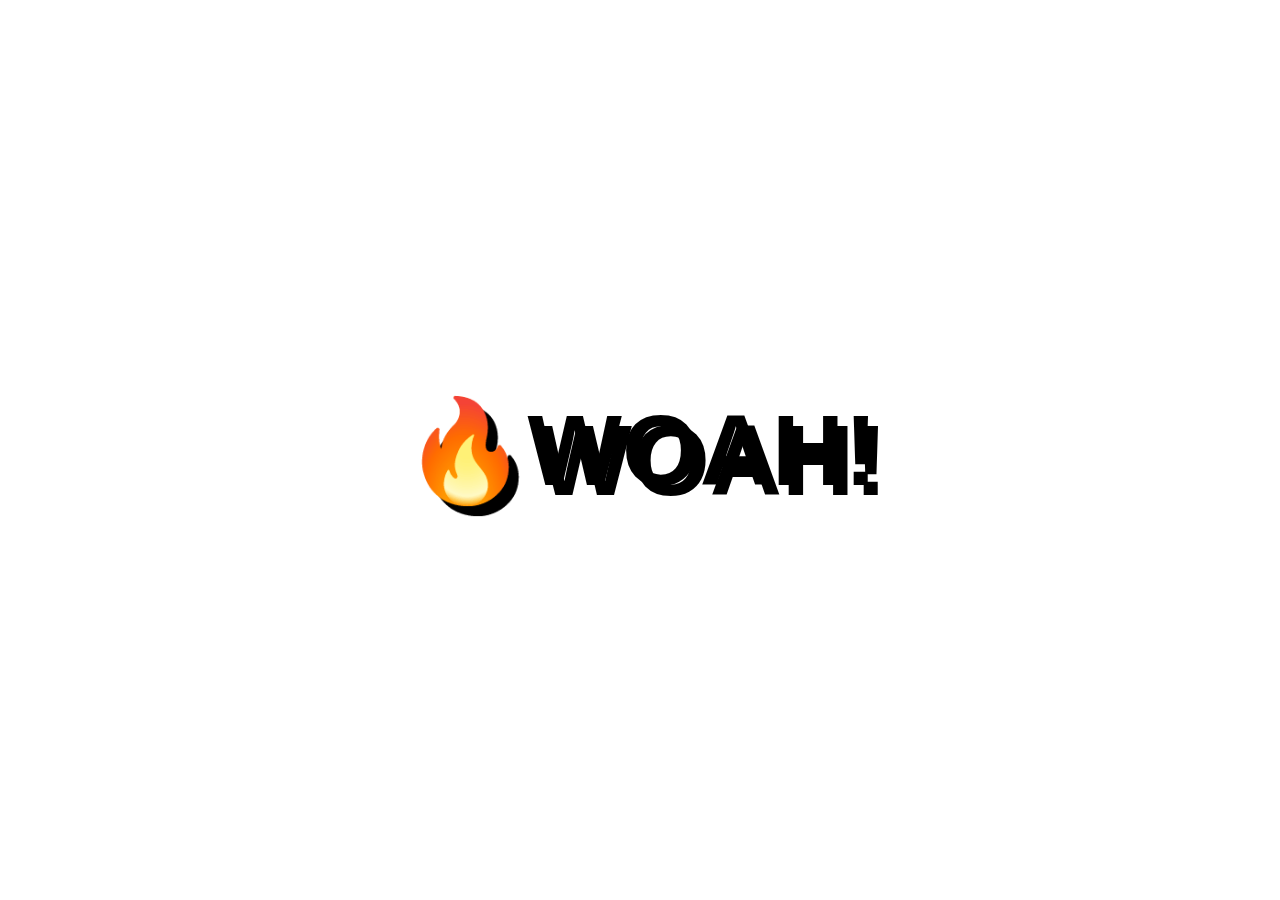
<file: Day 16/index.html>
<!DOCTYPE html>
<html lang="en">

<head>
  <meta charset="UTF-8">
  <title>Mouse Shadow</title>
</head>

<body>

  <div class="hero">
    <h1 contenteditable>🔥WOAH!</h1>
  </div>

  <style>
    html {
      color: black;
      font-family: sans-serif;
    }

    body {
      margin: 0;
    }

    .hero {
      min-height: 100vh;
      display: flex;
      justify-content: center;
      align-items: center;
      color: black;
    }

    h1 {
      text-shadow: 10px 10px 0 rgba(0, 0, 0, 1);
      font-size: 100px;
    }
  </style>

  <script>
    const woah = document.querySelector('h1');
    const hero = document.querySelector('.hero')
    const walk = 500;

    function shadow(event) {
      console.log(event)
      const { offsetHeight: height, offsetWidth: width } = hero;
      let { offsetX: x, offsetY: y } = event;

      if (this !== event.target) {
        x = x + event.target.offsetLeft;
        y = y + event.target.offsetTop;
      }

      const xWalk = Math.round((x / width * walk) - (walk / 2));
      const yWalk = Math.round((y / height * walk) - (walk / 2));

      woah.style.textShadow = `${xWalk}px ${yWalk}px 0 rgba(255,0,255,0.7),
      ${xWalk * -1}px ${yWalk}px 0 rgba(0,255,255,0.7),
      ${yWalk}px ${xWalk * -1}px 0 rgba(0,255,0,0.7),
      ${yWalk * -1}px ${xWalk}px 0 rgba(0,0,255,0.7)`;
    }

    hero.addEventListener('mousemove', shadow)
  </script>
</body>

</html>
</file>
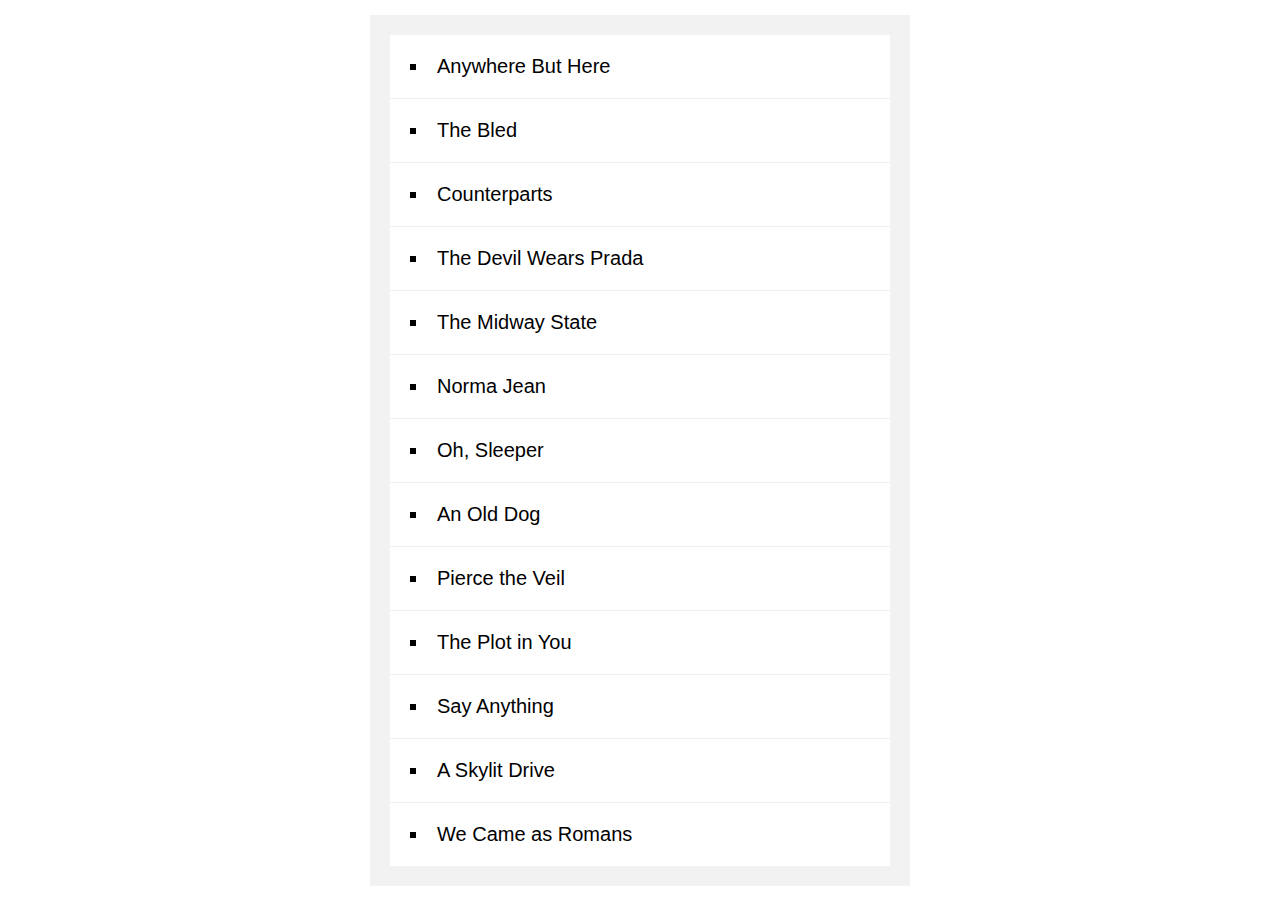
<file: Day 17/index.html>
<!DOCTYPE html>
<html lang="en">

<head>
  <meta charset="UTF-8">
  <title>Sort Without Articles</title>
</head>

<body>

  <style>
    body {
      margin: 0;
      font-family: sans-serif;
      background: url("https://source.unsplash.com/nDqA4d5NL0k/2000x2000");
      background-size: cover;
      display: flex;
      align-items: center;
      min-height: 100vh;
    }

    #bands {
      list-style: inside square;
      font-size: 20px;
      background: white;
      width: 500px;
      margin: auto;
      padding: 0;
      box-shadow: 0 0 0 20px rgba(0, 0, 0, 0.05);
    }

    #bands li {
      border-bottom: 1px solid #efefef;
      padding: 20px;
    }

    #bands li:last-child {
      border-bottom: 0;
    }

    a {
      color: #ffc600;
      text-decoration: none;
    }
  </style>

  <ul id="bands"></ul>

  <script>
    const bands = ['The Plot in You', 'The Devil Wears Prada', 'Pierce the Veil', 'Norma Jean', 'The Bled', 'Say Anything', 'The Midway State', 'We Came as Romans', 'Counterparts', 'Oh, Sleeper', 'A Skylit Drive', 'Anywhere But Here', 'An Old Dog'];

    function compare(a, b) {
      let aBand = a.toLowerCase();
      let bBand = b.toLowerCase();

      aBand = removeArticles(aBand);
      bBand = removeArticles(bBand);

      if (aBand > bBand) return 1;
      if (aBand < bBand) return -1;
      return 0;
    }

    function removeArticles(band) {
      const splitBand = band.split(" ");
      if (splitBand.length <= 1) return band;
      if (splitBand[0] === 'a' || splitBand[0] === 'an' || splitBand[0] === 'the') {
        return splitBand.splice(1).join(" ");
      }
      return band;
    }

    const sorted = bands.sort(compare);
    console.log(sorted);

    document.querySelector('#bands').innerHTML =
      sorted
        .map(band => `<li>${band}</li>`)
        .join('');

    console.log(sorted);
  </script>

</body>

</html>
</file>
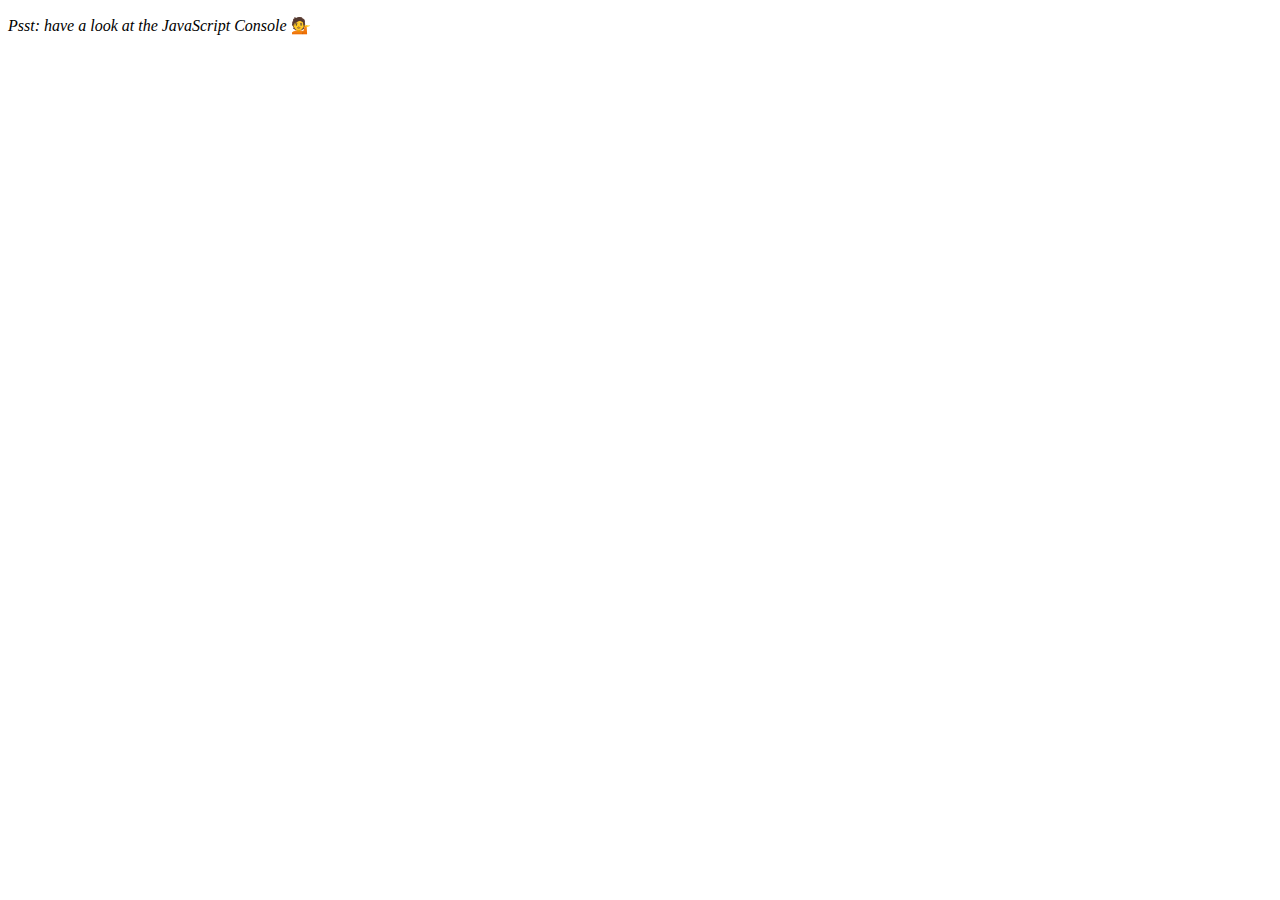
<file: Day 4/index.html>
<!DOCTYPE html>
<html lang="en">
<head>
  <meta charset="UTF-8">
  <title>Array Cardio 💪</title>
</head>
<body>
  <p><em>Psst: have a look at the JavaScript Console</em> 💁</p>
  <script>
    // Get your shorts on - this is an array workout!
    // ## Array Cardio Day 1

    // Some data we can work with

    const inventors = [
      { first: 'Albert', last: 'Einstein', year: 1879, passed: 1955 },
      { first: 'Isaac', last: 'Newton', year: 1643, passed: 1727 },
      { first: 'Galileo', last: 'Galilei', year: 1564, passed: 1642 },
      { first: 'Marie', last: 'Curie', year: 1867, passed: 1934 },
      { first: 'Johannes', last: 'Kepler', year: 1571, passed: 1630 },
      { first: 'Nicolaus', last: 'Copernicus', year: 1473, passed: 1543 },
      { first: 'Max', last: 'Planck', year: 1858, passed: 1947 },
      { first: 'Katherine', last: 'Blodgett', year: 1898, passed: 1979 },
      { first: 'Ada', last: 'Lovelace', year: 1815, passed: 1852 },
      { first: 'Sarah E.', last: 'Goode', year: 1855, passed: 1905 },
      { first: 'Lise', last: 'Meitner', year: 1878, passed: 1968 },
      { first: 'Hanna', last: 'Hammarström', year: 1829, passed: 1909 }
    ];

    const people = [
      'Bernhard, Sandra', 'Bethea, Erin', 'Becker, Carl', 'Bentsen, Lloyd', 'Beckett, Samuel', 'Blake, William', 'Berger, Ric', 'Beddoes, Mick', 'Beethoven, Ludwig',
      'Belloc, Hilaire', 'Begin, Menachem', 'Bellow, Saul', 'Benchley, Robert', 'Blair, Robert', 'Benenson, Peter', 'Benjamin, Walter', 'Berlin, Irving',
      'Benn, Tony', 'Benson, Leana', 'Bent, Silas', 'Berle, Milton', 'Berry, Halle', 'Biko, Steve', 'Beck, Glenn', 'Bergman, Ingmar', 'Black, Elk', 'Berio, Luciano',
      'Berne, Eric', 'Berra, Yogi', 'Berry, Wendell', 'Bevan, Aneurin', 'Ben-Gurion, David', 'Bevel, Ken', 'Biden, Joseph', 'Bennington, Chester', 'Bierce, Ambrose',
      'Billings, Josh', 'Birrell, Augustine', 'Blair, Tony', 'Beecher, Henry', 'Biondo, Frank'
    ];

    // Array.prototype.filter()
    // 1. Filter the list of inventors for those who were born in the 1500's

    const filtered = inventors.filter( inventor => inventor.year >= 1500 && inventor.year < 1600 )

    console.log(filtered)

    // Array.prototype.map()
    // 2. Give us an array of the inventors first and last names

    const mapped = inventors.map(inventor => `${inventor.first} ${inventor.last}`);
    console.log(mapped);


    // Array.prototype.sort()
    // 3. Sort the inventors by birthdate, oldest to youngest

    const sorted = inventors.sort((a, b) => a.year - b.year);
    console.log(sorted);

    // Array.prototype.reduce()
    // 4. How many years did all the inventors live all together?
    const initialValue = 0;
    const reduced = inventors.reduce((previousValue, currentValue) =>
      previousValue + (currentValue.passed - currentValue.year),
      // 0 + 42
      // 42 + 70
      initialValue
      );
    console.log(reduced);

    // 5. Sort the inventors by years lived
      const inventors_sorted = inventors.sort((a, b) => (a.passed - a.year) - (b.passed - b.year))
      console.log(inventors_sorted);


    // 6. create a list of Boulevards in Paris that contain 'de' anywhere in the name
    // https://en.wikipedia.org/wiki/Category:Boulevards_in_Paris

    // const category = document.querySelector('.mw-category')
    // const links = Array.from(category.querySelectorAll('a'))

    // const filtered_links = links
    //                         .map(link => link.textContent)
    //                         .filter(streetName => streetName.includes('de'))

    // 7. sort Exercise
    // Sort the people alphabetically by last name

      const people_sorted = people.sort()

      console.log(people_sorted)

    // 8. Reduce Exercise
    // Sum up the instances of each of these
    const data = ['car', 'car', 'truck', 'truck', 'bike', 'walk', 'car', 'van', 'bike', 'walk', 'car', 'van', 'car', 'truck' ];

    const reduced_data = data.reduce(function (data_array, data_type) {
      if (data_type in data_array) {
        data_array[data_type]++
      } else {
        data_array[data_type] = 1;
      }
      return data_array
    }, {});

    const data_reduced = data.reduce(function(obj, item) {
      if (!obj[item]) {
        obj[item] = 0;
      }
      obj[item]++
      return obj;
    }, {})

    console.log(reduced_data)
    console.log(data_reduced)



  </script>
</body>
</html>
</file>
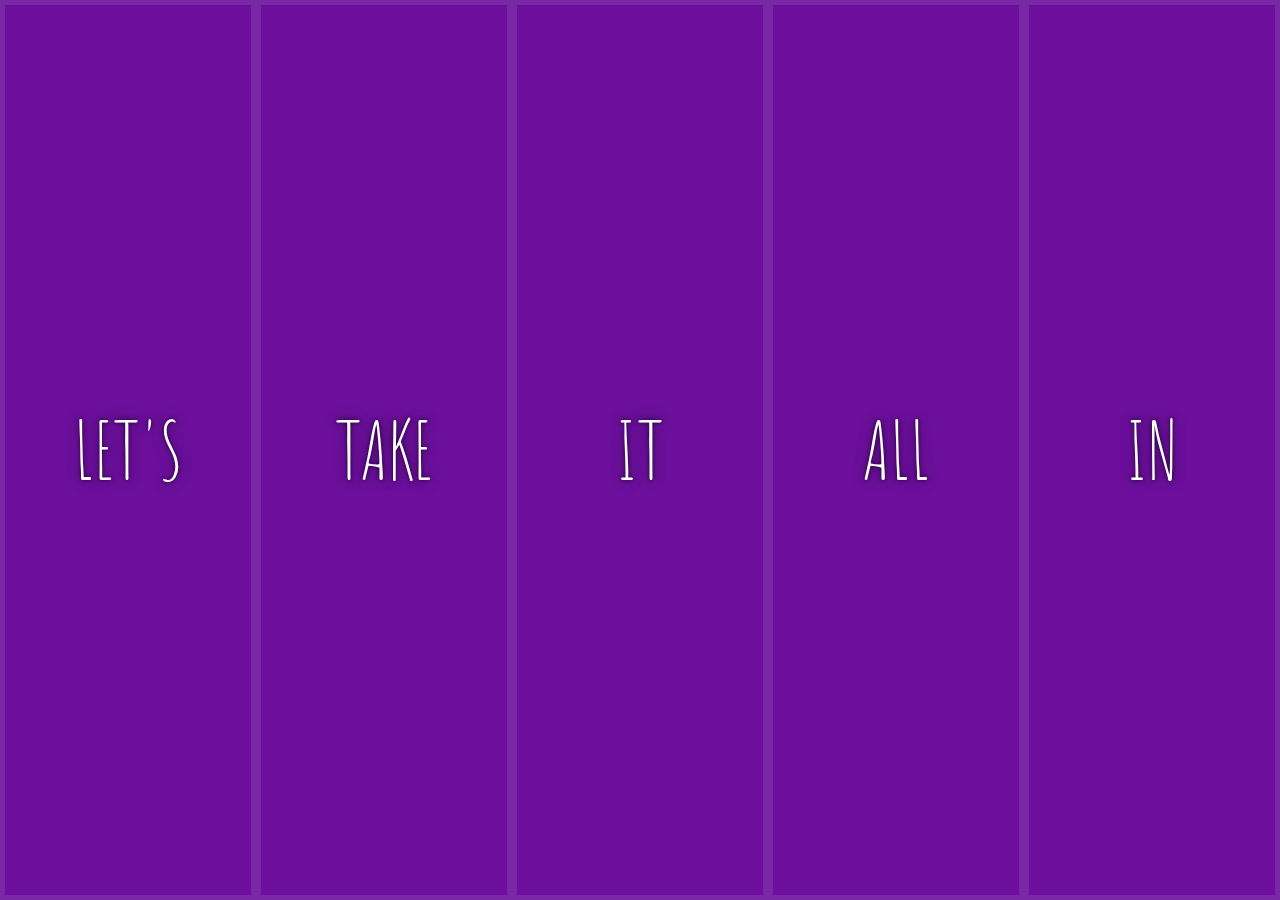
<file: Day 5/index.html>
<!DOCTYPE html>
<html lang="en">

<head>
  <meta charset="UTF-8">
  <title>Flex Panels 💪</title>
  <link href='https://fonts.googleapis.com/css?family=Amatic+SC' rel='stylesheet' type='text/css'>
</head>

<body>
  <style>
    html {
      box-sizing: border-box;
      background: #ffc600;
      font-family: 'helvetica neue';
      font-size: 20px;
      font-weight: 200;
    }

    body {
      margin: 0;
    }

    *,
    *:before,
    *:after {
      box-sizing: inherit;
    }

    .panels {
      min-height: 100vh;
      overflow: hidden;
      display: flex;
    }

    .panel {
      background: #6B0F9C;
      box-shadow: inset 0 0 0 5px rgba(255, 255, 255, 0.1);
      color: white;
      text-align: center;
      align-items: center;
      /* Safari transitionend event.propertyName === flex */
      /* Chrome + FF transitionend event.propertyName === flex-grow */
      transition:
        font-size 0.7s cubic-bezier(0.61, -0.19, 0.7, -0.11),
        flex 0.7s cubic-bezier(0.61, -0.19, 0.7, -0.11),
        background 0.2s;
      font-size: 20px;
      background-size: cover;
      background-position: center;
      flex: 1;
      justify-content: center;
      display: flex;
      flex-direction: column;
    }

    .panel1 {
      background-image: url(https://source.unsplash.com/gYl-UtwNg_I/1500x1500);
    }

    .panel2 {
      background-image: url(https://source.unsplash.com/rFKUFzjPYiQ/1500x1500);
    }

    .panel3 {
      background-image: url(https://images.unsplash.com/photo-1465188162913-8fb5709d6d57?ixlib=rb-0.3.5&q=80&fm=jpg&crop=faces&cs=tinysrgb&w=1500&h=1500&fit=crop&s=967e8a713a4e395260793fc8c802901d);
    }

    .panel4 {
      background-image: url(https://source.unsplash.com/ITjiVXcwVng/1500x1500);
    }

    .panel5 {
      background-image: url(https://source.unsplash.com/3MNzGlQM7qs/1500x1500);
    }

    /* Flex Items */
    .panel>* {
      margin: 0;
      width: 100%;
      transition: transform 0.5s;
      flex: 1 0 auto;
      display: flex;
      justify-content: center;
      align-items: center;
    }

    .panel>*:first-child {
      transform: translateY(-100%);
    }

    .panel.open-active>*:first-child {
      transform: translateY(0);
    }

    .panel>*:last-child {
      transform: translateY(100%);
    }

    .panel.open-active>*:last-child {
      transform: translateY(0);
    }

    .panel p {
      text-transform: uppercase;
      font-family: 'Amatic SC', cursive;
      text-shadow: 0 0 4px rgba(0, 0, 0, 0.72), 0 0 14px rgba(0, 0, 0, 0.45);
      font-size: 2em;
    }

    .panel p:nth-child(2) {
      font-size: 4em;
    }

    .panel.open {
      flex: 5;
      font-size: 40px;
    }

    @media only screen and (max-width: 600px) {
      .panel p {
        font-size: 1em;
      }
    }
  </style>


  <div class="panels">
    <div class="panel panel1">
      <p>Hey</p>
      <p>Let's</p>
      <p>Dance</p>
    </div>
    <div class="panel panel2">
      <p>Give</p>
      <p>Take</p>
      <p>Receive</p>
    </div>
    <div class="panel panel3">
      <p>Experience</p>
      <p>It</p>
      <p>Today</p>
    </div>
    <div class="panel panel4">
      <p>Give</p>
      <p>All</p>
      <p>You can</p>
    </div>
    <div class="panel panel5">
      <p>Life</p>
      <p>In</p>
      <p>Motion</p>
    </div>
  </div>

  <script>

    const panels = document.querySelectorAll('.panel');
      console.log(panels);

      panels.forEach(panel => panel.addEventListener('click', (event) => {
        panel.classList.toggle('open');
      }));

      panels.forEach(panel => panel.addEventListener('transitionend', (event) => {
        if (event.propertyName.includes('flex')) {
          panel.classList.toggle('open-active');
        }
      }));

  </script>



</body>

</html>
</file>
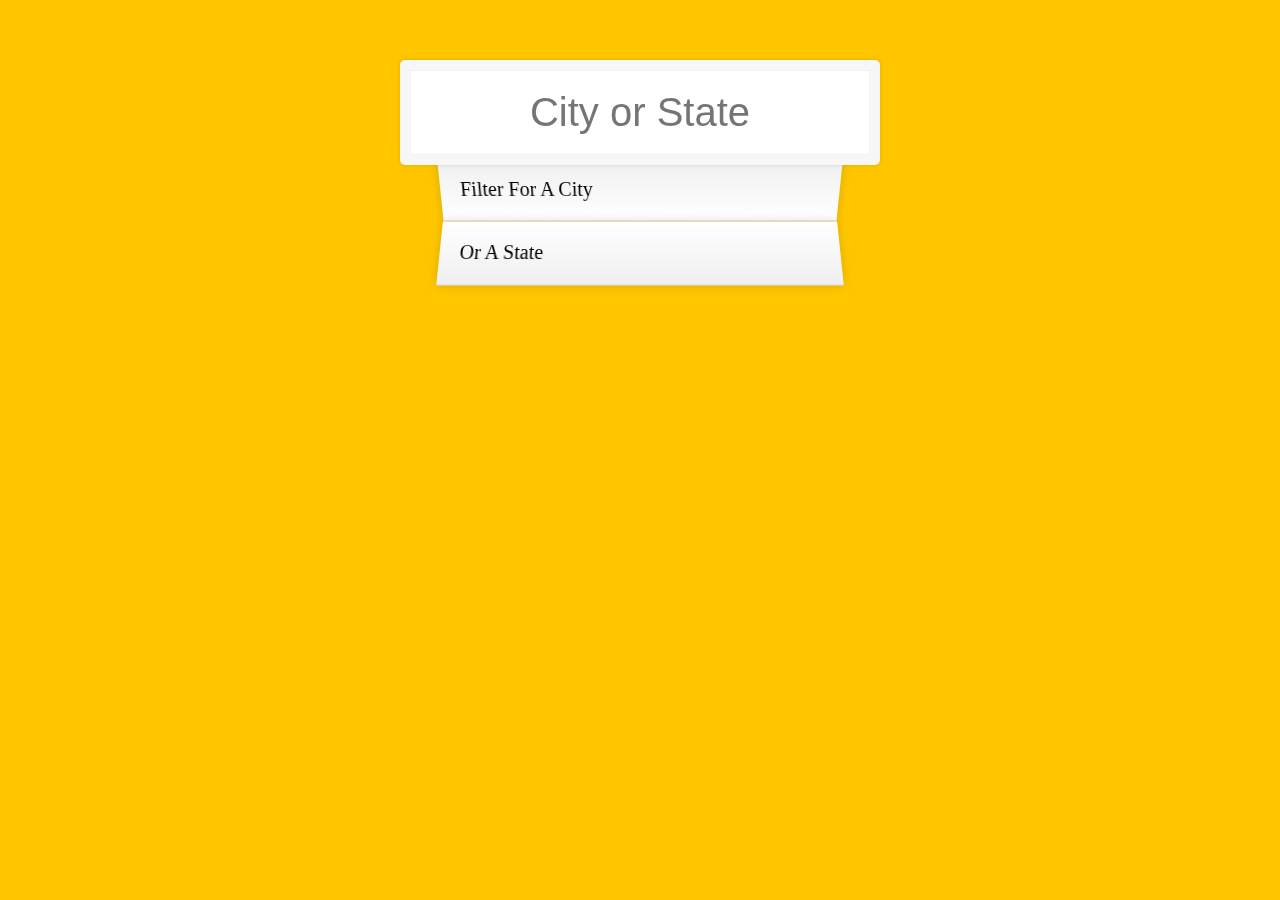
<file: Day 6/index.html>
<!DOCTYPE html>
<html lang="en">

<head>
  <meta charset="UTF-8">
  <title>Type Ahead 👀</title>
  <link rel="stylesheet" href="style.css">
</head>

<body>

  <form class="search-form">
    <input type="text" class="search" placeholder="City or State">
    <ul class="suggestions">
      <li>Filter for a city</li>
      <li>or a state</li>
    </ul>
  </form>
  <script>
    const endpoint = 'https://gist.githubusercontent.com/Miserlou/c5cd8364bf9b2420bb29/raw/2bf258763cdddd704f8ffd3ea9a3e81d25e2c6f6/cities.json';

    // 1. create cities array
    const cities = [];
    // 2. fetch the cities
    fetch(endpoint)
      .then(response => response.json())
      .then((data) => {
        // 3. push the cities into the array
        data.forEach((element) => cities.push(element))

      });

    const form = document.querySelector('.search-form')
    form.addEventListener('keyup', (event) => {
      // find
      const input = event.currentTarget.querySelector('.search');
      const regex = new RegExp(input.value, 'gi');
      const filteredCities = cities.filter(place => place.city.match(regex) || place.state.match(regex));

      // display
      const suggestions = event.currentTarget.querySelector('.suggestions');
      const html = filteredCities.map(place => {
        const cityName = place.city.replace(regex, `<span class="hl">${input.value}</span>`);
        const stateName = place.state.replace(regex, `<span class="hl">${input.value}</span>`);
        // search bar: new
        // results: <li> <span class= name> <span class=hl>new</span> york, <span class=hl>new</span> york </span>
        return `
        <li>
        <span class="name">${cityName}, ${stateName}</span>
        </li>
        `;
      }).join('');
      suggestions.innerHTML = html;
    })



// 4. select the search bar with query selector
// 5. addEventListener to search bar

// 6. keyup event so when we write into the search bar it filters through the cities

  </script>
</body>

</html>
</file>
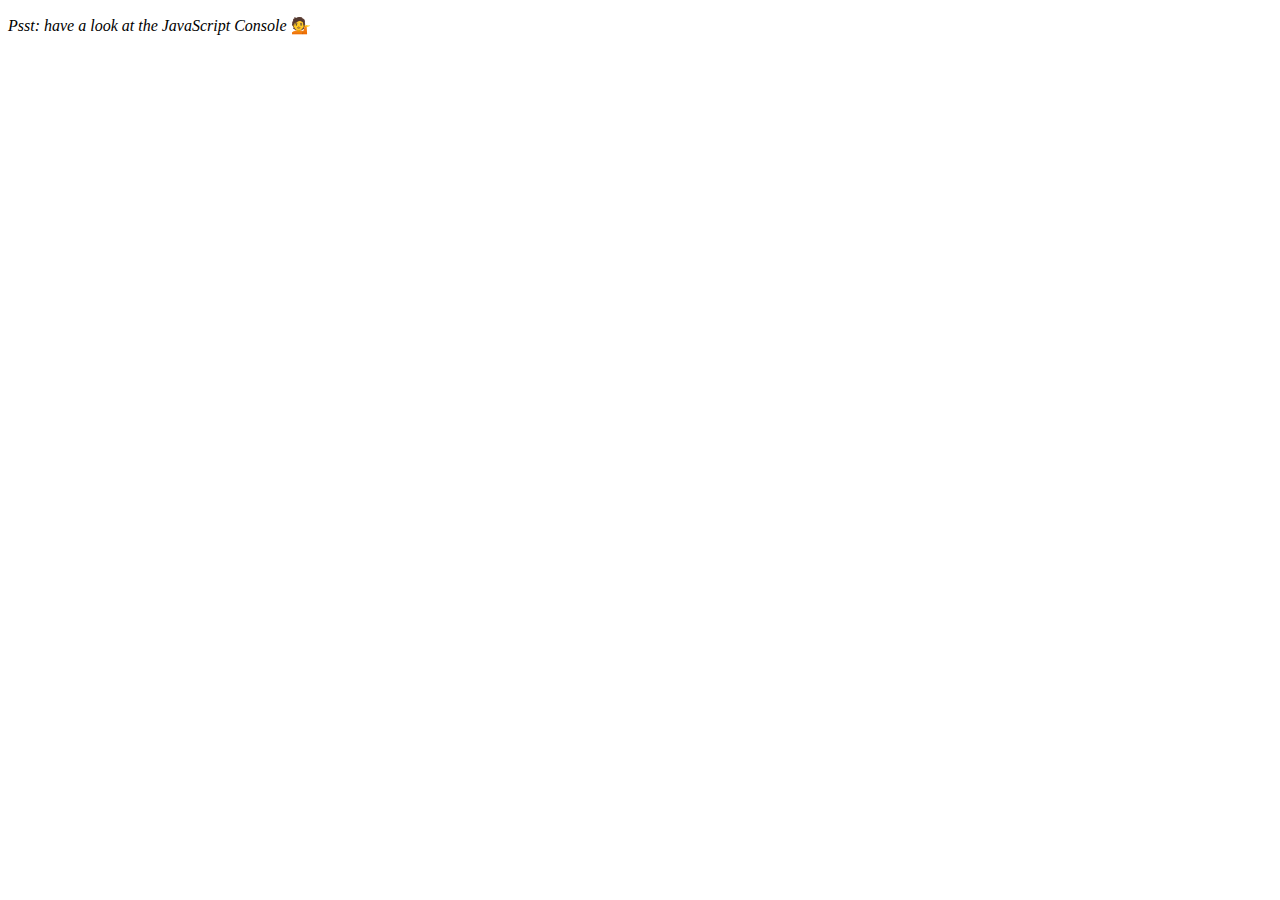
<file: Day 7/index.html>
<!DOCTYPE html>
<html lang="en">

<head>
  <meta charset="UTF-8">
  <title>Array Cardio 💪💪</title>
</head>

<body>
  <p><em>Psst: have a look at the JavaScript Console</em> 💁</p>
  <script>
    // ## Array Cardio Day 2

    const people = [
      { name: 'Wes', year: 1988 },
      { name: 'Kait', year: 1986 },
      { name: 'Irv', year: 1970 },
      { name: 'Lux', year: 2015 }
    ];

    const comments = [
      { text: 'Love this!', id: 523423 },
      { text: 'Super good', id: 823423 },
      { text: 'You are the best', id: 2039842 },
      { text: 'Ramen is my fav food ever', id: 123523 },
      { text: 'Nice Nice Nice!', id: 542328 }
    ];

    // Some and Every Checks
    // Array.prototype.some() // is at least one person 19 or older?
    const isAdult = people.some(function (person) {
      // create current date
      const currentYear = new Date().getFullYear();
      // current date - year
      const age = currentYear - person.year;
      // if the result is =< 19 = true
      if (age >= 19) {
        return true
      }
    })



    // Array.prototype.every() // is everyone 19 or older?

    const everyAdult = people.every(function (person) {
      // create current date
      const currentYear = new Date().getFullYear();
      // current date - year
      const age = currentYear - person.year;
      // if the result is =< 19 = true
      if (age >= 19) {
        return true
      }
    })



    // Array.prototype.find()
    // Find is like filter, but instead returns just the one you are looking for
    // find the comment with the ID of 823423
    const findId = comments.find((comment) => comment.id === 823423)
    console.log(findId)
    // Array.prototype.findIndex()
    // Find the comment with this ID
    const findIndex = comments.findIndex((comment) => comment.id === 823423)
    console.log(findIndex)
    comments.splice(findIndex, 1)
    console.log(comments)
    // delete the comment with the ID of 823423

  </script>
</body>

</html>
</file>
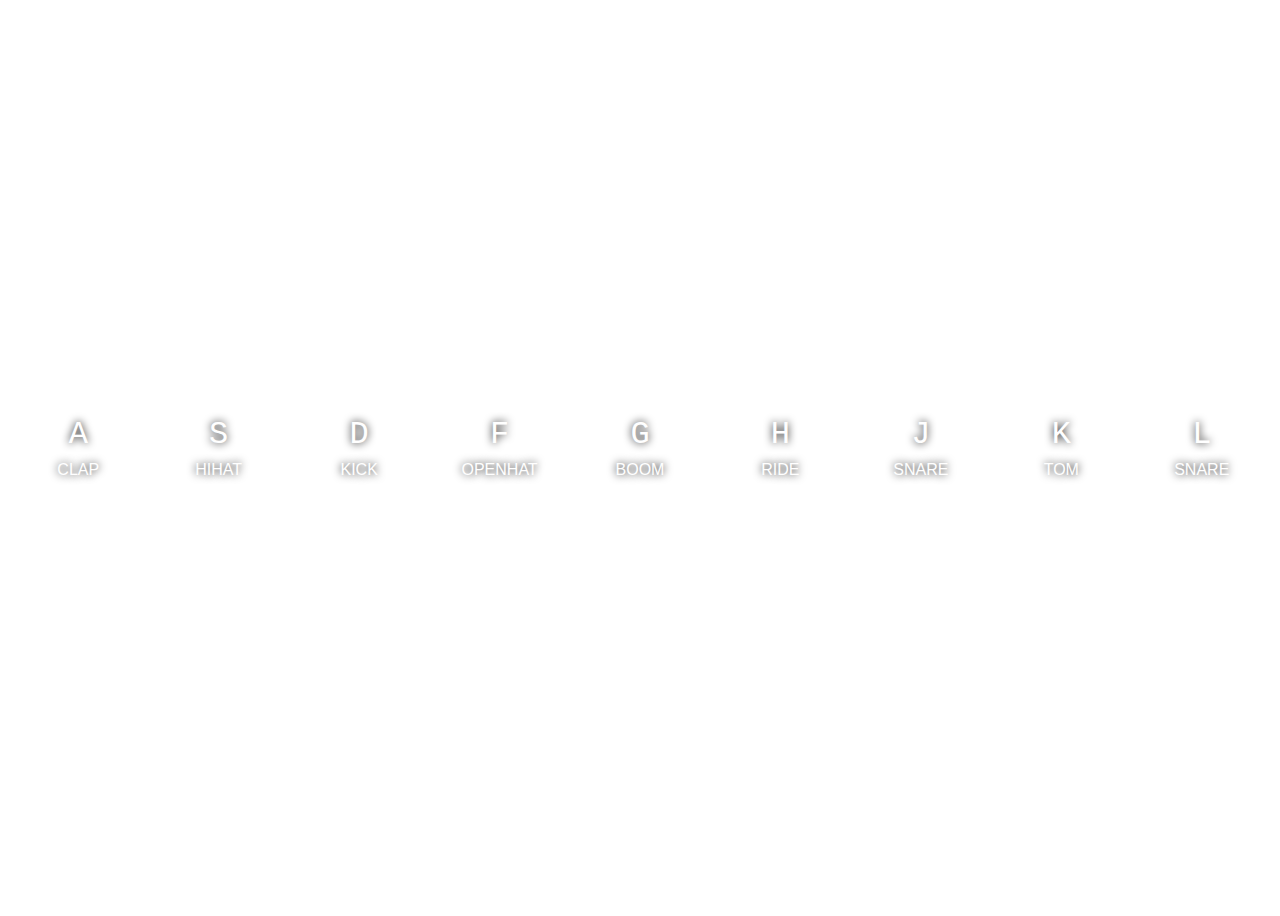
<file: drum.html>
<!DOCTYPE html>
<html lang="en">
<head>
  <meta charset="UTF-8">
  <meta http-equiv="X-UA-Compatible" content="IE=edge">
  <meta name="viewport" content="width=device-width, initial-scale=1.0">
  <title>Drum Keys</title>
  <link rel="stylesheet" href="drum.css">
</head>
<body>

  <div class="keys">
    <div data-key="65" class="key">
      <kbd>A</kbd>
      <span class="sound">CLAP</span>
    </div>
    <div data-key="83" class="key">
      <kbd>S</kbd>
      <span class="sound">HIHAT</span>
    </div>
    <div data-key="68" class="key">
      <kbd>D</kbd>
      <span class="sound">KICK</span>
    </div>
    <div data-key="70" class="key">
      <kbd>F</kbd>
      <span class="sound">OPENHAT</span>
    </div>
    <div data-key="71" class="key">
      <kbd>G</kbd>
      <span class="sound">BOOM</span>
    </div>
    <div data-key="72" class="key">
      <kbd>H</kbd>
      <span class="sound">RIDE</span>
    </div>
    <div data-key="74" class="key">
      <kbd>J</kbd>
      <span class="sound">SNARE</span>
    </div>
    <div data-key="75" class="key">
      <kbd>K</kbd>
      <span class="sound">TOM</span>
    </div>
    <div data-key="76" class="key">
      <kbd>L</kbd>
      <span class="sound">SNARE</span>
    </div>
  </div>

  <audio data-key="65" src="sounds/01 - JavaScript Drum Kit_sounds_clap.wav"></audio>
  <audio data-key="83" src="sounds/01 - JavaScript Drum Kit_sounds_hihat.wav"></audio>
  <audio data-key="68" src="sounds/01 - JavaScript Drum Kit_sounds_kick.wav"></audio>
  <audio data-key="70" src="sounds/01 - JavaScript Drum Kit_sounds_openhat.wav"></audio>
  <audio data-key="71" src="sounds/01 - JavaScript Drum Kit_sounds_boom.wav"></audio>
  <audio data-key="72" src="sounds/01 - JavaScript Drum Kit_sounds_ride.wav"></audio>
  <audio data-key="74" src="sounds/01 - JavaScript Drum Kit_sounds_snare.wav"></audio>
  <audio data-key="75" src="sounds/01 - JavaScript Drum Kit_sounds_tom.wav"></audio>
  <audio data-key="76" src="sounds/01 - JavaScript Drum Kit_sounds_snare.wav"></audio>

  <script>

    function playSound(e) {
      const audio = document.querySelector(`audio[data-key="${e.keyCode}"]`);
      const key = document.querySelector(`.key[data-key="${e.keyCode}"]`);
      if (!audio) return; // stops the function from running altogether if null
      audio.currentTime = 0;
      audio.play();
      key.classList.toggle('playing');
    }

    function removeTransition(e) {
      if (e.propertyName !== 'transform') return; // this will make it skip it
      //if it's not a transform
      this.classList.remove('playing');
    }

    const keys = document.querySelectorAll('.key')
    keys.forEach(key => key.addEventListener('transitionend', removeTransition));
    window.addEventListener('keydown', playSound);
  </script>
</body>
</html>
</file>
<file: Day 6/style.css>
html {
  box-sizing: border-box;
  background: #ffc600;
  font-family: 'helvetica neue';
  font-size: 20px;
  font-weight: 200;
}

*, *:before, *:after {
  box-sizing: inherit;
}

input {
  width: 100%;
  padding: 20px;
}

.search-form {
  max-width: 400px;
  margin: 50px auto;
}

input.search {
  margin: 0;
  text-align: center;
  outline: 0;
  border: 10px solid #F7F7F7;
  width: 120%;
  left: -10%;
  position: relative;
  top: 10px;
  z-index: 2;
  border-radius: 5px;
  font-size: 40px;
  box-shadow: 0 0 5px rgba(0, 0, 0, 0.12), inset 0 0 2px rgba(0, 0, 0, 0.19);
}

.suggestions {
  margin: 0;
  padding: 0;
  position: relative;
  /*perspective: 20px;*/
}

.suggestions li {
  background: white;
  list-style: none;
  border-bottom: 1px solid #D8D8D8;
  box-shadow: 0 0 10px rgba(0, 0, 0, 0.14);
  margin: 0;
  padding: 20px;
  transition: background 0.2s;
  display: flex;
  justify-content: space-between;
  text-transform: capitalize;
}

.suggestions li:nth-child(even) {
  transform: perspective(100px) rotateX(3deg) translateY(2px) scale(1.001);
  background: linear-gradient(to bottom,  #ffffff 0%,#EFEFEF 100%);
}

.suggestions li:nth-child(odd) {
  transform: perspective(100px) rotateX(-3deg) translateY(3px);
  background: linear-gradient(to top,  #ffffff 0%,#EFEFEF 100%);
}

span.population {
  font-size: 15px;
}

.hl {
  background: #ffc600;
}
</file>
<file: drum.css>
.key {
  text-align: center;
  border: 3px solid white;
  width: 7rem;
  height: 100px;
  font-family: Arial;
  margin: 1rem;
  transition: all .07s;
  background-color: transparent;
  color: white;
  background: rgb(255, 255, 255, 0.2);
  border-radius: .5rem;
  padding: 1rem .5rem;
  font-size: 1rem;
  text-shadow: 0 0 .5rem black;
}

.playing {
  border: 5px solid rgb(230, 207, 1);
  transform:scale(1.1);
  box-shadow: 0.2em 0.2em gold;
  color: rgb(230, 207, 1);
  background: rgb(230, 207, 1, 0.2);
}

.sound {
  display: block;
}

body {
  background-image: url(https://images.pexels.com/photos/1105666/pexels-photo-1105666.jpeg?auto=compress&cs=tinysrgb&h=750&w=1260);
}

.keys {
  display: flex;
  flex: 1;
  min-height: 100vh;
  align-items: center;
  justify-content: center;
}

kbd {
  display: block;
  font-size: 2rem;
  margin: 0.5rem;
}
</file>
